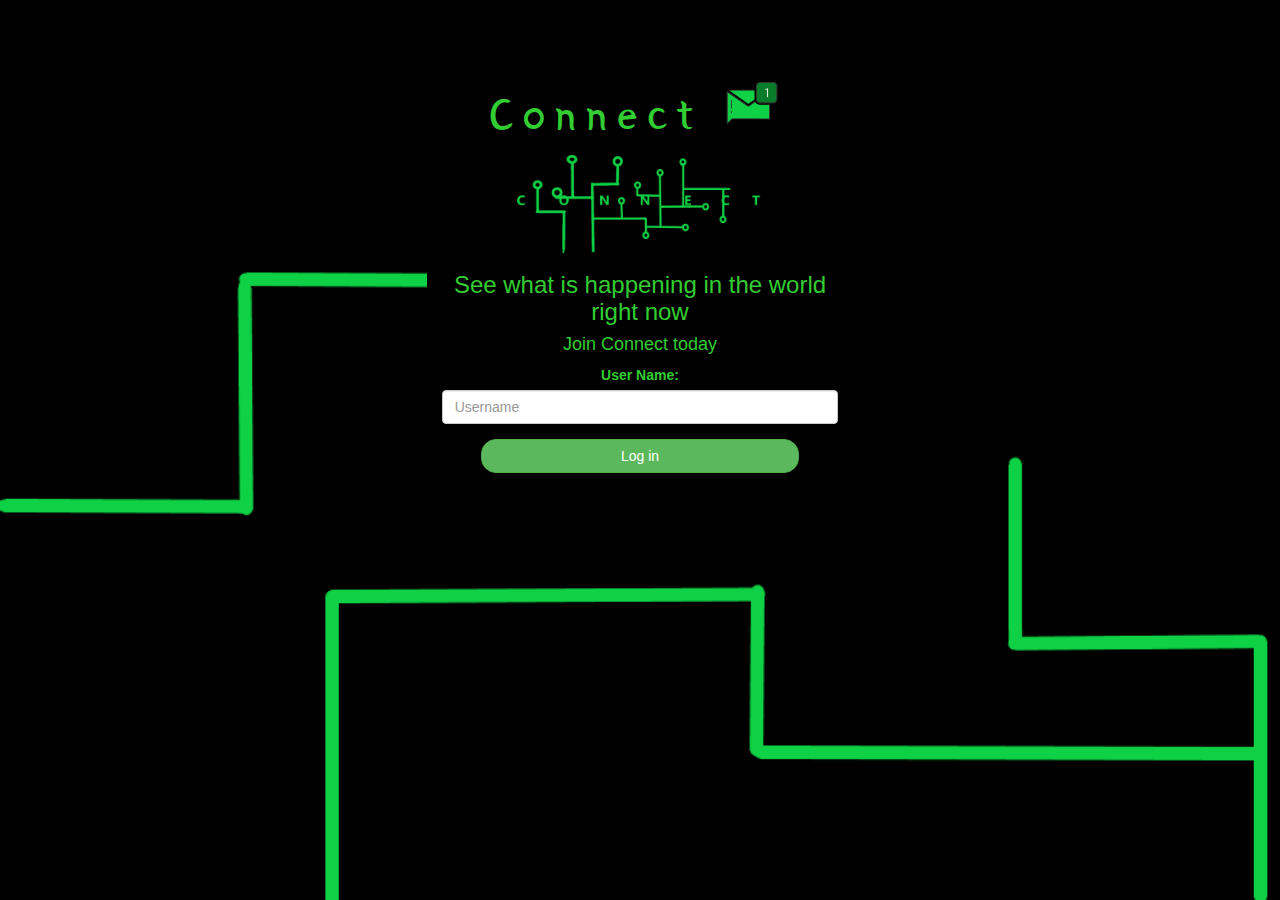
<file: index.html>
<!DOCTYPE html>
<html>
<head>
	<title>Connect</title>
<link href="https://fonts.googleapis.com/css?family=Yeon+Sung&display=swap" rel="stylesheet"><meta name="viewport" content="width=device-width, initial-scale=1">

<link rel="stylesheet" href="https://maxcdn.bootstrapcdn.com/bootstrap/3.4.0/css/bootstrap.min.css">
<script src="https://ajax.googleapis.com/ajax/libs/jquery/3.4.1/jquery.min.js"></script>
<script src="https://maxcdn.bootstrapcdn.com/bootstrap/3.4.0/js/bootstrap.min.js"></script>

<link rel="stylesheet" type="text/css" href="style.css">
<script src="main.js"></script>
</head>
<body id="body1">
<center>
	<h1 class="header">	
		Connect	<sup>
	<img src="m2.png">
	</sup>
</h1>
	<div class="col-lg-4 col-md-6 col-sm-6 col-xs-11 login_div">
	<img src="logo.png" class="logo">
		<h3 id="lime">See what is happening in the world right now</h3>
		<h4 id="lime">Join Connect today</h4>
		<div class="form-group">
		  <label >User Name:</label>
          <input type="text" id="user_name" class="form-control" placeholder="Username">
		</div>
		<button id="login_button" class="btn btn-success" onclick="addUser()">Log in</button>
		<br><br>
	</div>
</center>
</body>
</html>
</file>
<file: style.css>
html, body
{
  height: 100%;
  margin: 0;
}

body
{
background-color: black;
}

.header
{
	color: limegreen;font-family: 'Yeon Sung';font-size: 45px;letter-spacing: 10px;margin-top: 80px;
}
.header img
{
	width: 80px;margin-left: -15px;
}

.login_div
{
	background: black;float: none;border-radius: 15px;
}

.logo
{
	width: 300px;margin-top: -40px;border-radius: 40px;margin-bottom: -20px;;
}

#login_button
{
	width: 80%;border-radius: 15px;
}

.room_name
{
	cursor: pointer;
	font-size: 20px;
}


#logout
{
	font-size: 20px; float: right;
}


#output1
{
	padding: 10px; width:80%;background: limegreen;border-radius: 15px;
}

.input_div_room_page
{
	width: 80%;
}

.input_div label
{
	color: white;font-size: 20px;
}


.input_div_message_page
{
	position: fixed;bottom: 0px;width: 100%;background: rgba(255,255,255,0.8);
}
.input_div_message_page label
{
	color: limegreen;
}
.input_div_message_page #msg
{
	width: 80%;
}
.input_div_message_page button
{
	margin-top: 15px;
	width: 50%; 
}
.color_white
{
	color: white;
}

.user_tick
{
	width:20px;
}
.message_h4
{
	padding-left:5px;color:limegreen;
}
label{
	color:limegreen;
}
#lime{
	color:limegreen;
}
#messageinput{
	background-color:black;
	border-width:5px;
	border-style:groove;
	border-color:limegreen;
	width:1000px;
    margin-left:450px;
	margin-bottom:20px;
	border-radius:10px;
	padding-left:-60px;
}
#biggerlabel{
    font-size:20px;
}
#output{
	padding: 10px; width:80%;background: black;border-radius: 15px; border-color:lime;border-style:groove;border-width:5px; color:white;
}
#body1{
	background-image:url(Untitled.png);
	height:800px;
	background-size:cover;
}
#buttonlike{
	background-color:
}
</file>
